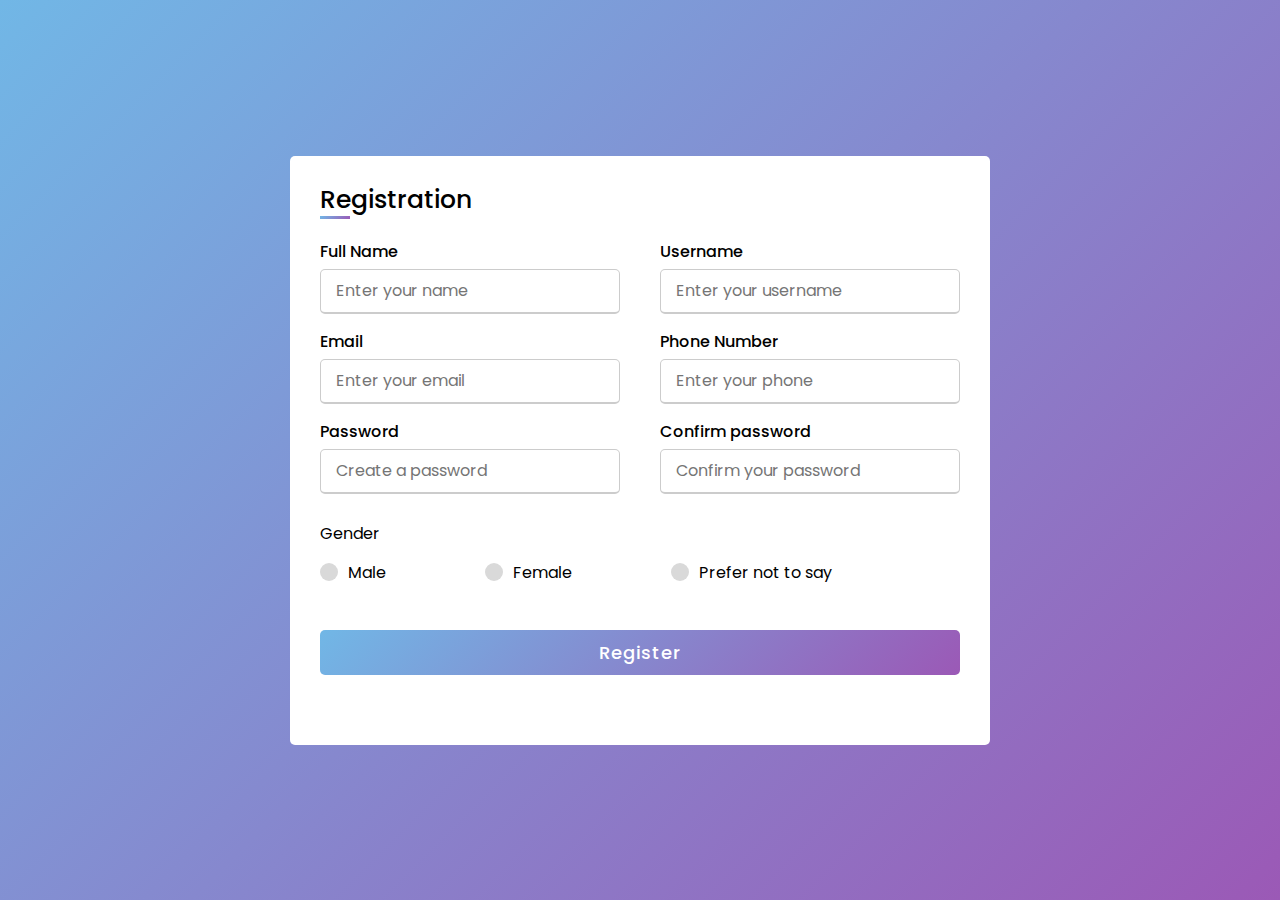
<file: 02_Registration form/index.html>
<!DOCTYPE html>
<html lang="en">
<head>
    <meta charset="UTF-8">
    <meta name="viewport" content="width=device-width, initial-scale=1.0">
    <title>Registration Form</title>
    <link rel="stylesheet" href="./style.css">
</head>
<body>
    <div class="container">
        <div class="title">Registration</div>
        <form action="">
            <div class="user-details">
                <div class="input-box">
                    <span class="details">Full Name</span>
                    <input type="text" placeholder="Enter your name" required>
                </div>
                <div class="input-box">
                    <span class="details">Username</span>
                    <input type="text" placeholder="Enter your username" required>
                </div>
                <div class="input-box">
                    <span class="details">Email</span>
                    <input type="email" placeholder="Enter your email" required>
                </div>
                <div class="input-box">
                    <span class="details">Phone Number</span>
                    <input type="tel" placeholder="Enter your phone" required>
                </div>
                <div class="input-box">
                    <span class="details">Password</span>
                    <input type="password" placeholder="Create a password" required>
                </div>
                <div class="input-box">
                    <span class="details">Confirm password</span>
                    <input type="password" placeholder="Confirm your password" required>
                </div>
            </div>
            <div class="gender-details">
                <input type="radio" name="gender" id="dot-1">
                <input type="radio" name="gender" id="dot-2">
                <input type="radio" name="gender" id="dot-3">
                <span class="grnder-title">Gender</span>
                <div class="category">
                    <label for="dot-1">
                        <span class="dot one"></span>
                        <span class="gender">Male</span>
                    </label>
                    <label for="dot-2">
                        <span class="dot two"></span>
                        <span class="gender">Female</span>
                    </label>
                    <label for="dot-3">
                        <span class="dot three"></span>
                        <span class="gender">Prefer not to say</span>
                    </label>
                </div>
            </div>
            <div class="button">
                <input type="submit" value="Register">
            </div>
        </form>
    </div>
</body>
</html>
</file>
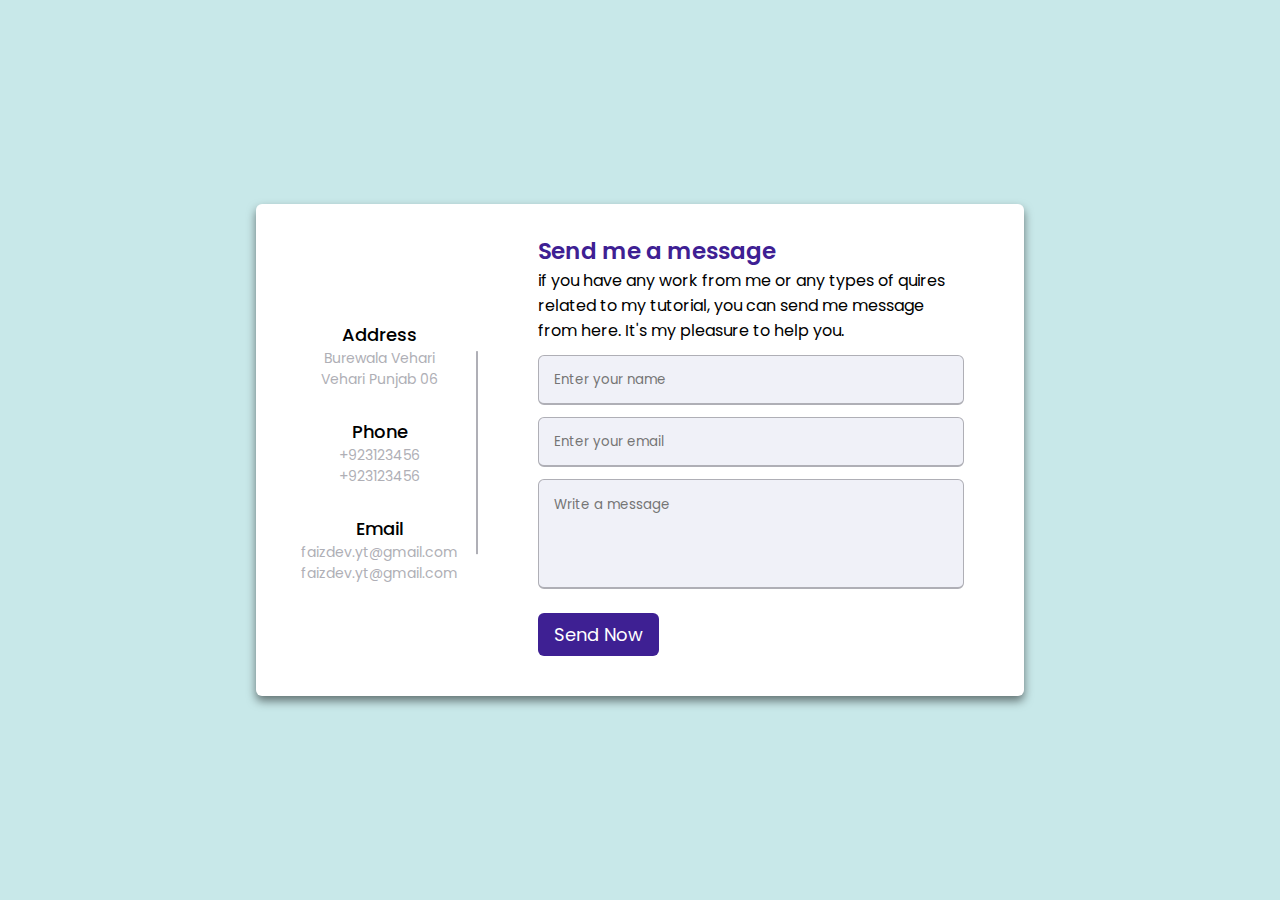
<file: 03_Contact us Form/index.html>
<!DOCTYPE html>
<html lang="en">
<head>
    <meta charset="UTF-8">
    <meta name="viewport" content="width=device-width, initial-scale=1.0">
    <title>Contact Us</title>
    <!-- -----------CSS---------------------- -->
    <link rel="stylesheet" href="./style.css">
    <!-- --------------FontAwesome CDN-------------------- -->
    <link rel="stylesheet" href="https://cdnjs.cloudflare.com/ajax/libs/font-awesome/6.5.2/css/all.min.css" integrity="sha512-SnH5WK+bZxgPHs44uWIX+LLJAJ9/2PkPKZ5QiAj6Ta86w+fsb2TkcmfRyVX3pBnMFcV7oQPJkl9QevSCWr3W6A==" crossorigin="anonymous" referrerpolicy="no-referrer" />
</head>
<body>
    <div class="container">
        <div class="content">
            <div class="left-side">
                <div class="address details">
                    <i class="fa-solid fa-location-dot"></i>
                    <div class="topic">Address</div>
                    <div class="text-one">Burewala Vehari</div>
                    <div class="text-two">Vehari Punjab 06</div>
                </div>
                <div class="phone details">
                    <i class="fa-solid fa-phone"></i>
                    <div class="topic">Phone</div>
                    <div class="text-one">+923123456</div>
                    <div class="text-two">+923123456</div>
                </div>
                <div class="email details">
                    <i class="fa-solid fa-envelope"></i>
                    <div class="topic">Email</div>
                    <div class="text-one">faizdev.yt@gmail.com</div>
                    <div class="text-two">faizdev.yt@gmail.com</div>
                </div>
            </div>
            <div class="right-side">
                <div class="topic-text">Send me a message</div>
                <p>if you have any work from me or any types of quires related to my tutorial, you can send me message from here. It's my pleasure to help you.</p>
                <form action="">
                    <div class="input-box">
                        <input type="text" placeholder="Enter your name" required>
                    </div>
                    <div class="input-box">
                        <input type="email" placeholder="Enter your email" required>
                    </div>
                    <div class="input-box message-box">
                        <textarea name="" id="" placeholder="Write a message" required></textarea >
                    </div>
                </form>
                <div class="button">
                    <input type="button" value="Send Now">
                </div>
            </div>
        </div>
    </div>
</body>
</html>
</file>
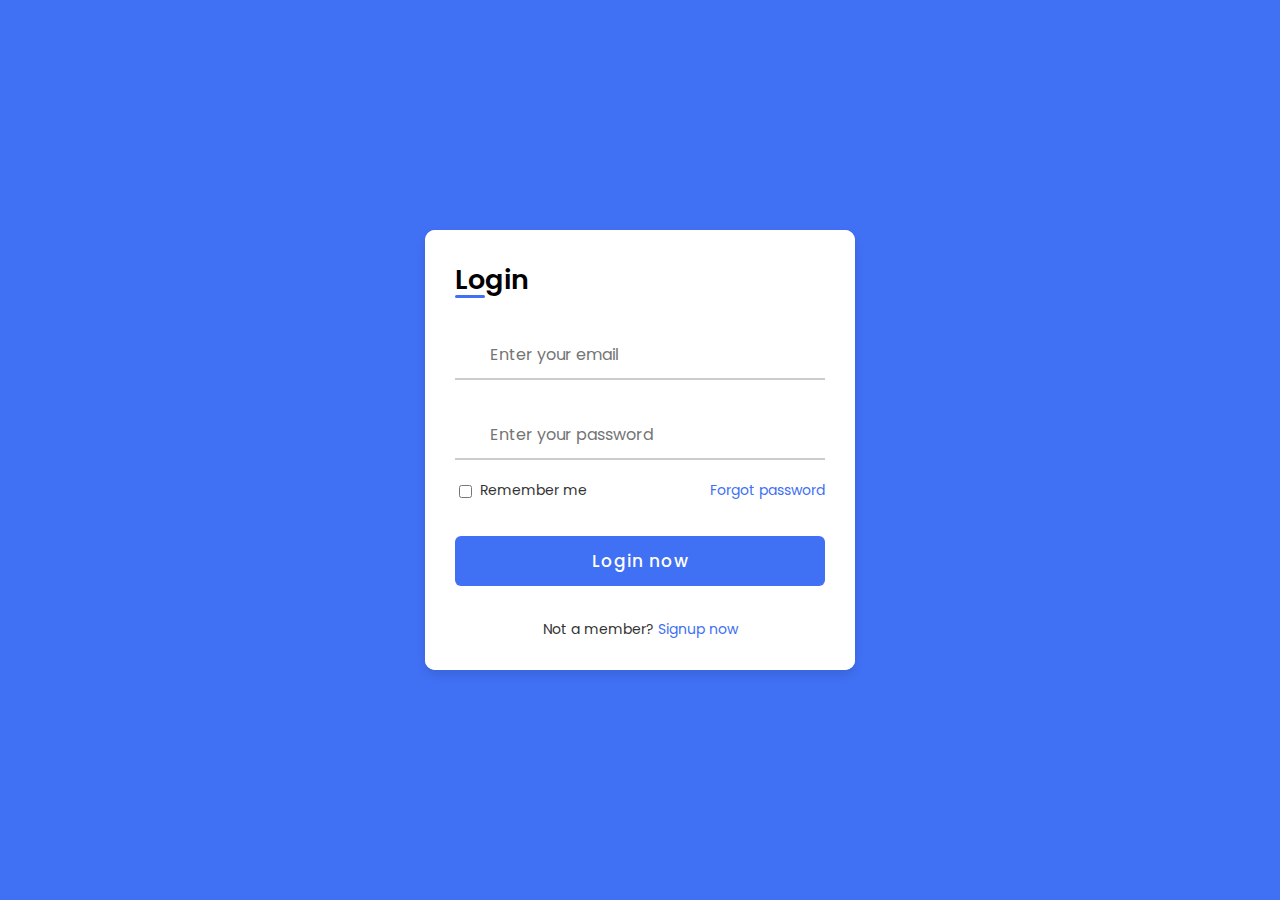
<file: 1-login-signuo-form/index.html>
<!DOCTYPE html>
<html lang="en">
  <head>
    <meta charset="UTF-8" />
    <meta name="viewport" content="width=device-width, initial-scale=1.0" />
    <title>Login/Signup Form</title>
    <!-- FontAwesome  -->
    <link
      rel="stylesheet"
      href="https://cdnjs.cloudflare.com/ajax/libs/font-awesome/6.5.2/css/all.min.css"
      integrity="sha512-SnH5WK+bZxgPHs44uWIX+LLJAJ9/2PkPKZ5QiAj6Ta86w+fsb2TkcmfRyVX3pBnMFcV7oQPJkl9QevSCWr3W6A=="
      crossorigin="anonymous"
      referrerpolicy="no-referrer"
    />
    <link rel="stylesheet" href="./style.css" />
  </head>
  <body>
    <div class="container">
      <div class="forms">
        <div class="form login">
            <span class="title">Login</span>
          <form action="#">
            <div class="input-field">
              <input type="email" placeholder="Enter your email" required />
              <i class="fa-regular fa-envelope"></i>
            </div>
            <div class="input-field">
              <input type="password" class="password" placeholder="Enter your password" required/>
              <i class="fa-solid fa-lock icon"></i>
              <i class="fa-regular fa-eye-slash showHidePw"></i>
              <!-- <i class="fa-regular fa-eye "></i> -->
            </div>
            <div class="checkbox--text">
                <div class="checkbox-content">
                    <input type="checkbox" id="logCheck">
                    <label for="logCheck" class="text">Remember me</label>
                </div>
                <a href="#" class="text">Forgot password</a>
            </div>
            <div class="input-field button">
                <input type="button" value="Login now"  />
              </div>
          </form>
          <div class="login-signup">
            <span class="text">Not a member?
                <a href="#" class="text signup-link">Signup now</a>
            </span>
          </div>
        </div>

        <!-- Registration Form  -->
        <div class="form signup">
            <span class="title">Registration</span>
          <form action="#">
            <div class="input-field">
              <input type="text" placeholder="Enter your name" required />
              <i class="fa-regular fa-user"></i>
            </div>
            <div class="input-field">
              <input type="email" placeholder="Enter your email" required />
              <i class="fa-regular fa-envelope"></i>
            </div>
            <div class="input-field">
              <input type="password" class="password" placeholder="Create a password" required/>
              <i class="fa-solid fa-lock icon"></i>
            </div>
            <div class="input-field">
              <input type="password" class="password" placeholder="Confirm a password" required/>
              <i class="fa-solid fa-lock icon"></i>
              <i class="fa-regular fa-eye-slash showHidePw"></i>
              <!-- <i class="fa-regular fa-eye "></i> -->
            </div>
            <div class="checkbox--text">
                <div class="checkbox-content">
                    <input type="checkbox" id="sigCheck">
                    <label for="sigCheck" class="text">Remember me</label>
                </div>
                <a href="#" class="text">Forgot password</a>
            </div>
            <div class="input-field button">
                <input type="button" value="Login now"  />
              </div>
          </form>
          <div class="login-signup">
            <span class="text">Not a member?
                <a href="#" class="text login-link">Signup now</a>
            </span>
          </div>
        </div>
      </div>
    </div>
  </body>
  <script src="./script.js"></script>
</html>
</file>
<file: 02_Registration form/style.css>
@import url("https://fonts.googleapis.com/css2?family=Poppins:ital,wght@0,100;0,200;0,300;0,400;0,500;0,600;0,700;0,800;0,900;1,100;1,200;1,300;1,400;1,500;1,600;1,700;1,800;1,900&display=swap");
* {
  margin: 0;
  padding: 0;
  box-sizing: border-box;
  font-family: "Poppins", sans-serif;
}
body {
  display: flex;
  height: 100vh;
  justify-content: center;
  align-items: center;
  background: linear-gradient(135deg, #71b7e6, #9b59b6);
}
.container {
  max-width: 700px;
  width: 90%;
  background: #fff;
  padding: 25px 30px;
  border-radius: 5px;
}
.container .title {
  font-size: 25px;
  font-weight: 500;
  position: relative;
}
.container .title::before {
  content: "";
  position: absolute;
  height: 3px;
  width: 30px;
  background: linear-gradient(135deg, #71b7e6, #9b59b6);
  bottom: 0;
  left: 0;
}
.container form .user-details {
  flex-wrap: wrap;
  display: flex;
  justify-content: space-between;
  margin: 20px 0 12px 0;
}
form .user-details .input-box {
  margin-bottom: 15px;
  width: calc(100% / 2 - 20px);
}
.user-details .input-box .details {
  display: flex;
  font-weight: 500;
  margin-bottom: 5px;
}
.user-details .input-box input {
  height: 45px;
  width: 100%;
  outline: none;
  border: none;
  border-radius: 5px;
  border: 1px solid #ccc;
  padding-left: 15px;
  font-size: 16px;
  transition: all 0.3s ease;
  border-bottom-width: 2px;
}
.user-details .input-box input:focus,
.user-details .input-box input:valid {
  border-color: #9b59b6;
}
form .gender-details .category{
    display: flex;
    width: 80%;
    margin: 14px 0;
    justify-content: space-between;
}
.gender-details .category label{
display: flex;
align-items: center;
}
.gender-details .category .dot{
    height: 18px;
    width: 18px;
    background: #d9d9d9;
    border-radius: 50%;
    margin-right: 10px;
    border: 5px solid transparent;
}
#dot-1:checked ~ .category label .one,
#dot-2:checked ~ .category label .two,
#dot-3:checked ~ .category label .three{
    border-color: #d9d9d9;
    background: #9b59b6;
}
form input[type="radio"]{
    display: none;
}
form .button{
    height: 45px;
    margin: 45px 0;
}
form .button input{
    height: 100%;
    width: 100%;
    border: none;
    outline: none;
    border-radius: 5px;
    color: white;
    background: linear-gradient(135deg, #71b7e6, #9b59b6);
    letter-spacing: 1px;
    font-size: 18px;
    font-weight: 500;
}
form .button input:hover{
    background: linear-gradient(-135deg, #71b7e6, #9b59b6);
}
@media (max-width:584px) {
    .container{
        width: 90%;
    }
    form .user-details .input-box {
        margin-bottom: 15px;
        width: 100%;
      }
      form .user-details .input-box{
        margin-bottom: 15px;
        width: 100%;
      }
      form .gender-details .category{
        width: 100%;
        display: flex;
        flex-wrap: wrap;
      }
      .container form .user-details{
        max-height: 300px;
        overflow-y: scroll;
      }
      .user-details::-webkit-scrollbar{
        width: 0;
      }
}
</file>
<file: 03_Contact us Form/style.css>
@import url("https://fonts.googleapis.com/css2?family=Poppins:ital,wght@0,100;0,200;0,300;0,400;0,500;0,600;0,700;0,800;0,900;1,100;1,200;1,300;1,400;1,500;1,600;1,700;1,800;1,900&display=swap");
* {
  margin: 0;
  padding: 0;
  box-sizing: border-box;
  font-family: "Poppins", sans-serif;
}
body {
  min-height: 100vh;
  width: 100%;
  background: #c8e8e9;
  align-items: center;
  justify-content: center;
  display: flex;
}
.container {
  width: 60%;
  background: white;
  padding: 30px 60px 40px 40px;
  border-radius: 6px;
  box-shadow: 0 5px 10px rgba(0, 0, 0, 0.5);
}
.container .content {
  display: flex;
  align-items: center;
  justify-content: space-between;
}
.container .content .left-side::before {
  content: "";
  height: 70%;
  width: 2px;
  position: absolute;
  right: -15px;
  top: 50%;
  transform: translateY(-50%);
  background: #afafb6;
}
.container .content .left-side {
  width: 25%;
  height: 100%;
  display: flex;
  flex-direction: column;
  align-items: center;
  justify-content: center;
  margin-top: 15px;
  position: relative;
}
.container .content .details {
  margin: 14px;
  text-align: center;
}
.container .content .details i {
  font-size: 30px;
  color: #3e2093;
}
.container .content .details .topic {
  font-size: 18px;
  font-weight: 500;
}
.container .content .text-one,
.container .content .text-two {
  font-size: 14px;
  color: #afafb6;
}
.container .content .right-side {
  width: 75%;
  margin-left: 75px;
}
.container .content .right-side .topic-text {
  font-size: 23px;
  font-weight: 600;
  color: #3e2093;
}
.container .content .input-box {
  height: 50px;
  width: 100%;
  margin: 12px 0;
}
.container .content .input-box input,
.container .content .input-box textarea {
  height: 100%;
  width: 100%;
  border-radius: 6px;
  border: 1px solid #afafb6;
  outline: none;
  padding: 0 15px;
  background: #f0f1f8;
  resize: none;
  border-bottom-width: 2px;
  transition: all 0.3s ease;
}
.container .content .input-box input:focus,
.container .content .input-box textarea:focus,
.container .content .input-box input:valid,
.container .content .input-box textarea:valid {
  border-color: #3e2093;
}

.container .content .input-box textarea {
  padding-top: 15px;
}
.container .content .message-box {
  min-height: 110px;
  }
  .right-side .button{
    display: inline-block;
    margin-top: 12px;

}
.container .right-side .button input[type="button"] {
  color: white;
  font-size: 18px;
  outline: none;
  border: none;
  border-radius: 6px;
  background: #3e2093;
  padding: 8px 16px;
  cursor: pointer;
  transition: all 0.3s ease;
}
.container .right-side .button input[type="button"]:hover {
  background: #5029bc;
}
@media (max-width:950px) {
    .container{
        width: 90%;
        padding: 30px 35px 40px 35px;
    }
}
@media (max-width:820px) {
    .container{
        margin: 40px 0;
        height: 100%;
    }
    .container .content{
        flex-direction: column-reverse;
    }
    .container .content .left-side{
        width: 100%;
        flex-direction: row;
        flex-wrap: wrap;
        margin-top: 40px;
        justify-content: center;
    }
    .container .content .left-side::before{
        display: none;
    }
    .container .content .right-side{
        width: 100%;
        margin-left: 0;
    }
}
</file>
<file: 1-login-signuo-form/style.css>
@import url('https://fonts.googleapis.com/css2?family=Poppins:ital,wght@0,100;0,200;0,300;0,400;0,500;0,600;0,700;0,800;0,900;1,100;1,200;1,300;1,400;1,500;1,600;1,700;1,800;1,900&display=swap');
*{
    margin: 0;
    padding: 0;
    box-sizing: border-box;
    font-family: 'Poppins', sans-serif;
}

body{
    height: 100vh;
    display: flex;
    align-items: center;
    justify-content: center;
    background-color: #4070f4;
}

.container{
    position: relative;
    max-width: 430px;
    width: 100%;
    background: #fff;
    border-radius: 10px;
    box-shadow: 0 5px 10px rgba(0, 0, 0, 0.1);
    overflow: hidden;
    /* margin: 0 20px; */
}
.container .forms{
    display: flex;
    align-items: center;
    height: 440px;
    width: 200%;
    transition: height 0.2s ease;
}
.container .form{
    padding: 30px;
    width: 50%;
    background-color: white;
    transition: margin-left 0.2s ease;
}
.container.active .login{
   margin-left: -50%;
   opacity: 0;
   transition: margin-left 0.2s ease, opacity 0.15s ease;
}
.container .signup{
   opacity: 0;
   transition: opacity 0.09s ease;
}
.container.active .signup{
   opacity: 1;
   transition: opacity 0.2s ease;
}
.container .form .title{
    position: relative;
    font-size: 27px;
    font-weight: 600;
}
.container.active .forms{
    height: 600px;
}
.form .title::before{
    content: '';
    position: absolute;
    left: 0;
    bottom: 0;
    height: 3px;
    width: 30px;
    background-color: #4070f4;
    border-radius: 25px;
}
.form .input-field{
    margin-top: 30px;
    position: relative;
    height: 50px;
    width: 100%;

}
.input-field input{
    position: absolute;
    height: 100%;
    width: 100%;
    padding: 0 35px;
    border: none;
    outline: none;
    font-size: 16px;
    border-bottom: 2px solid #ccc;
    border-top: 2px solid transparent;
}
.input-field input:is(:focus, :valid){
    border-bottom-color: #4070f4;
}
.input-field i{
    position: absolute;
    top: 50%;
    transform: translateY(-50%);
    font-size: 23px;
    color: #999;
    transition: all 0.2s ease;
}
.input-field i.icon{
    left: 0;
}
.input-field .showHidePw{
    right: 0;
    cursor: pointer;
    padding: 10px;
}
.input-field input:is(:focus,:valid) ~ i{
    color: #4070f4;
}
.form .checkbox--text{
    display: flex;
    justify-content: space-between;
    margin-top: 20px;
}
.checkbox--text .checkbox-content{
    display: flex;
    align-items: center;
}
.checkbox-content input {
    accent-color: #4070f4;
    margin: 0 8px -2px 4px;
}
.form .text{
    color: #333;
    font-size: 14px;
}
.form a.text{
    color: #4070f4;
    text-decoration: none;
}
.form a:hover{
    text-decoration: underline;
}
.form .button{
    margin-top: 35px;
}
.form .button input{
    border: none;
    background-color: #4070f4;
    color: white;
    letter-spacing: 1px;
    font-size: 17px;
    font-weight: 500;
    border-radius: 6px;
    cursor: pointer;
    transition: all 0.3s ease;
}
.form .button input:hover{
    background-color: #265df2;
}
.form .login-signup{
    margin-top: 30px;
    text-align: center;
}
</file>
